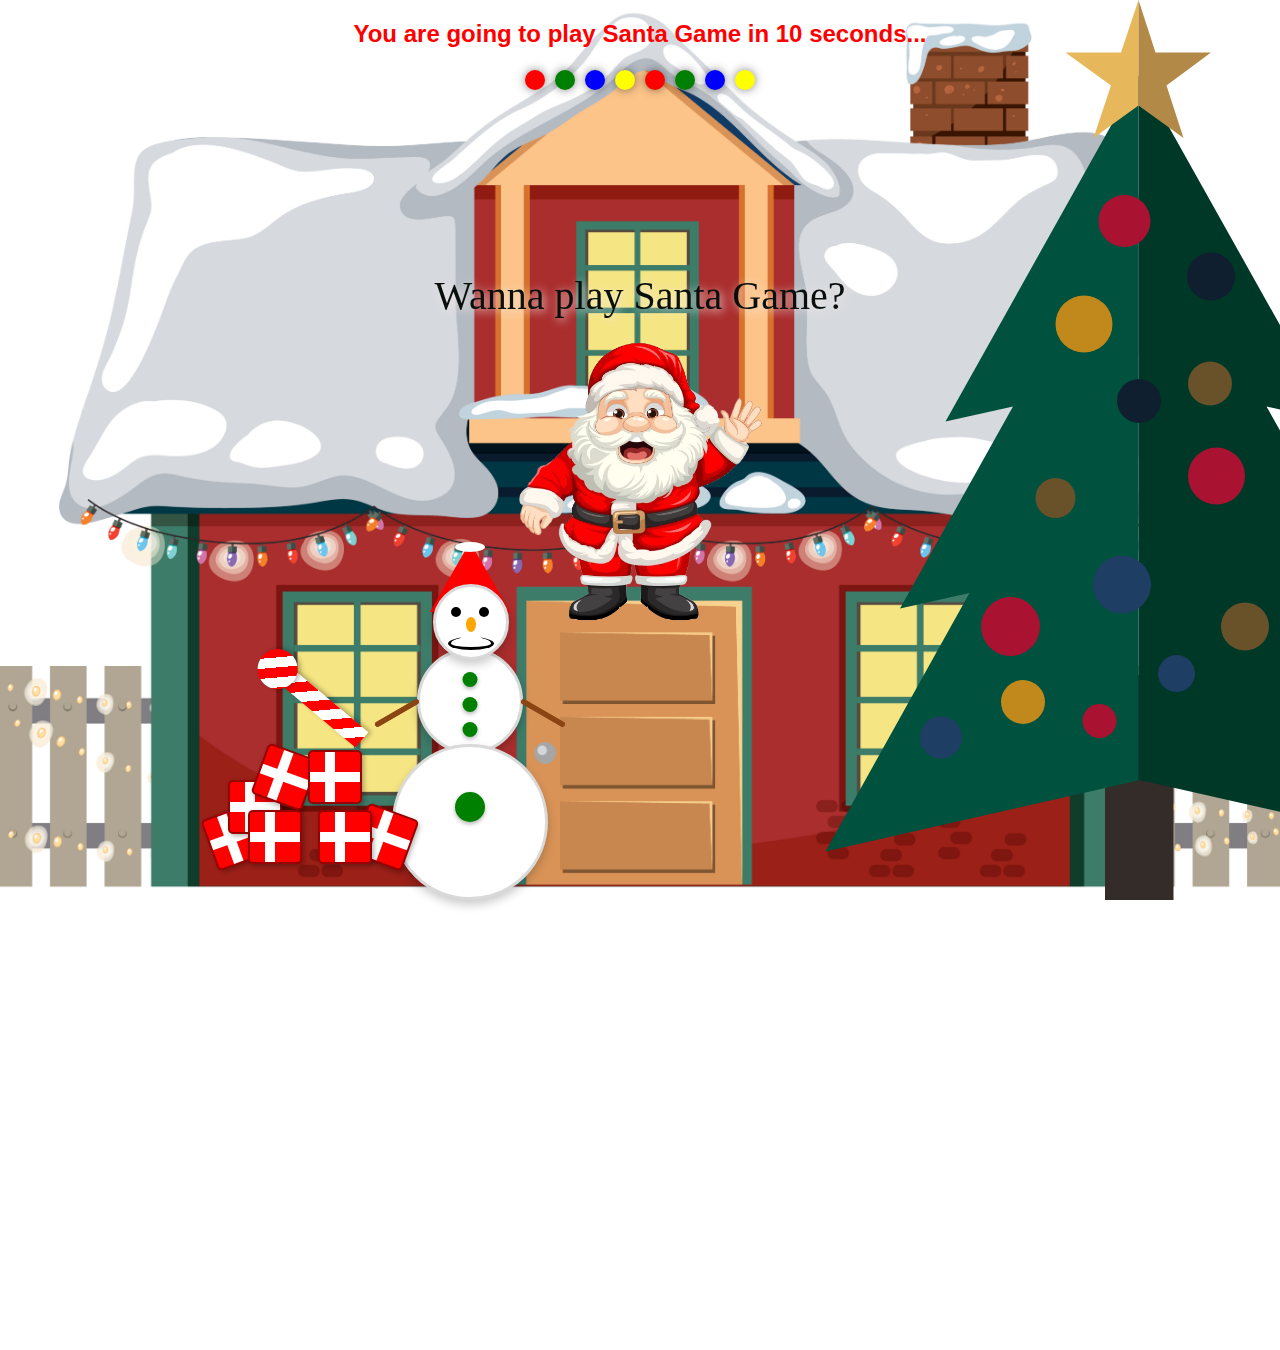
<file: santae/index.html>
<!DOCTYPE html>
<html lang="en">
<head>
  <meta charset="UTF-8">
  <meta name="viewport" content="width=device-width, initial-scale=1.0">
  <title>It's New Year Again</title>
  <link rel="stylesheet" href="styles.css">
</head>
<body style="margin: 0; background: url('assets/house.jpg') no-repeat center center fixed; background-size: cover;">
  
  
 
 

  
  
  <!-- Countdown and message at the top -->
  <div id="countdown-container" style="position: absolute; top: 20px; left: 50%; transform: translateX(-50%); color: red; font-size: 24px; font-weight: bold;">
    You are going to play Santa Game in <span id="countdown-timer">10</span> seconds...
  </div>
  
  <div class="scene">
    <!-- Snowman -->
    <div class="snowman">
      <div class="hat"></div>
      <div class="small snowball face">
        <div class="eye left"></div>
        <div class="eye right"></div>
        <div class="nose"></div>
        <div class="mouth"></div>
      </div>
      <div class="medium snowball">
        <div class="arm left"></div>
        <div class="arm right"></div>
      </div>
      <div class="buttons">
        <div class="button"></div>
        <div class="button"></div>
        <div class="button"></div>
      </div>
      <div class="large snowball">
        <div class="green-button"></div>
      </div>
      <div class="arms">
        <div class="arm left"></div>
        <div class="arm right"></div>
      </div>
    </div>
  </div>
  
  <canvas id="canvas" width="100vw" height="100vh"></canvas>
  <svg version="1.1" id="tree" xmlns="http://www.w3.org/2000/svg" xmlns:xlink="http://www.w3.org/1999/xlink" x="0px" y="0px" viewBox="0 0 125.8 180" style="enable-background:new 0 0 125.8 180;" xml:space="preserve">
    <style type="text/css">
      .st0 { fill: #332C28; }
      .st1 { fill: #00513E; }
      .st2 { fill: #003828; }
      .st3 { fill: #E7B75C; }
      .st4 { fill: #B28947; }
    </style>
    <g>
      <g>
        <rect x="55.9" y="135" class="st0" width="13.7" height="45" />
        <polygon class="st1" points="24,84.3 37.5,81.3 14.9,121.7 28.8,118.6 0,170.3 62.6,156.1 62.6,15.3" />
        <polygon class="st2" points="125.8,170.3 96.9,118.6 110.9,121.7 88.2,81.3 101.7,84.3 62.8,14.9 62.6,15.3 62.6,156.1 62.8,156" />
      </g>
      <g id="lights">
        <g id="blue-lt">
          <circle class="blue-lt g1" cx="70.2" cy="134.7" r="3.7" />
          <circle class="blue-lt g3" cx="23.1" cy="147.5" r="4.2" />
          <circle class="blue-lt g1" cx="59.3" cy="116.9" r="5.8" />
        </g>
        <g id="blue-dk">
          <circle class="blue-dk g3" cx="77.1" cy="55.3" r="4.8" />
          <circle class="blue-dk g1" cx="98.6" cy="148.6" r="4.5" />
          <circle class="blue-dk g2" cx="62.7" cy="80.2" r="4.4" />
        </g>
        <g id="red">
          <circle class="red g1" cx="37" cy="125.3" r="5.9" />
          <circle class="red g1" cx="78.2" cy="95.2" r="5.7" />
          <circle class="red g2" cx="54.8" cy="144.2" r="3.4" />
          <circle class="red g2" cx="59.8" cy="44.2" r="5.2" />
        </g>
        <g id="gold-lt">
          <circle class="gold-lt g1" cx="51.7" cy="64.8" r="5.7" />
          <circle class="gold-lt g2" cx="39.5" cy="140.4" r="4.4" />
        </g>
        <g id="gold-dk">
          <circle class="gold-dk g2" cx="76.9" cy="76.7" r="4.4" />
          <circle class="gold-dk g3" cx="83.9" cy="125.3" r="4.8" />
          <circle class="gold-dk g3" cx="46" cy="99.6" r="4.0" />
        </g>
      </g>
      <polygon class="st3" points="59.1,10.5 48,10.5 57.1,17.1 53.6,27.6 62.6,21.1 62.6,0" />
      <polygon class="st4" points="77.1,10.5 66,10.5 62.6,0 62.6,21.1 71.6,27.6 68.2,17.1" />
    </g>
  </svg>

  <div class="gifts">
    <div class="gift" style="top: 360px; left: 230px; rotate: 20deg;"></div>
    <div class="gift" style="top: 360px; left: 80px; rotate: -20deg;"></div>
    <div class="gift" style="top: 330px; left: 100px;"></div>
    <div class="gift" style="top: 300px; left: 130px; rotate: 20deg;"></div>
    <div class="gift" style="top: 360px; left: 120px;"></div>
    <div class="gift" style="top: 300px; left: 180px;"></div>
    <div class="gift" style="top: 360px; left: 190px;"></div>
  </div>
  <div class="candy-stick"></div>
  <div class="lights">
    <div class="bulb red"></div>
    <div class="bulb green"></div>
    <div class="bulb blue"></div>
    <div class="bulb yellow"></div>
    <div class="bulb red"></div>
    <div class="bulb green"></div>
    <div class="bulb blue"></div>
    <div class="bulb yellow"></div>
  </div>
  <div class="santa-container">
    <div class="santa-text">Wanna play Santa Game?</div>
    <img src="assets/santa.png" alt="Santa" class="santa-image">
    
    
  
  
  </div>
  </div>
  
  

  <script>
   


    // Countdown functionality
    let countdown = 10; // Starting point for countdown
    const countdownDisplay = document.getElementById('countdown-timer');
    const countdownContainer = document.getElementById('countdown-container');

    // Countdown timer function
    const countdownInterval = setInterval(function() {
      countdownDisplay.textContent = countdown; // Display the current countdown value
      countdown--; // Decrement countdown
      if (countdown < 0) {
        clearInterval(countdownInterval); // Stop the countdown
        window.location.href = "game.html"; // Redirect to the game page
      }
    }, 1000); // Update the countdown every second
  </script>
  

</body>
</html>
</file>
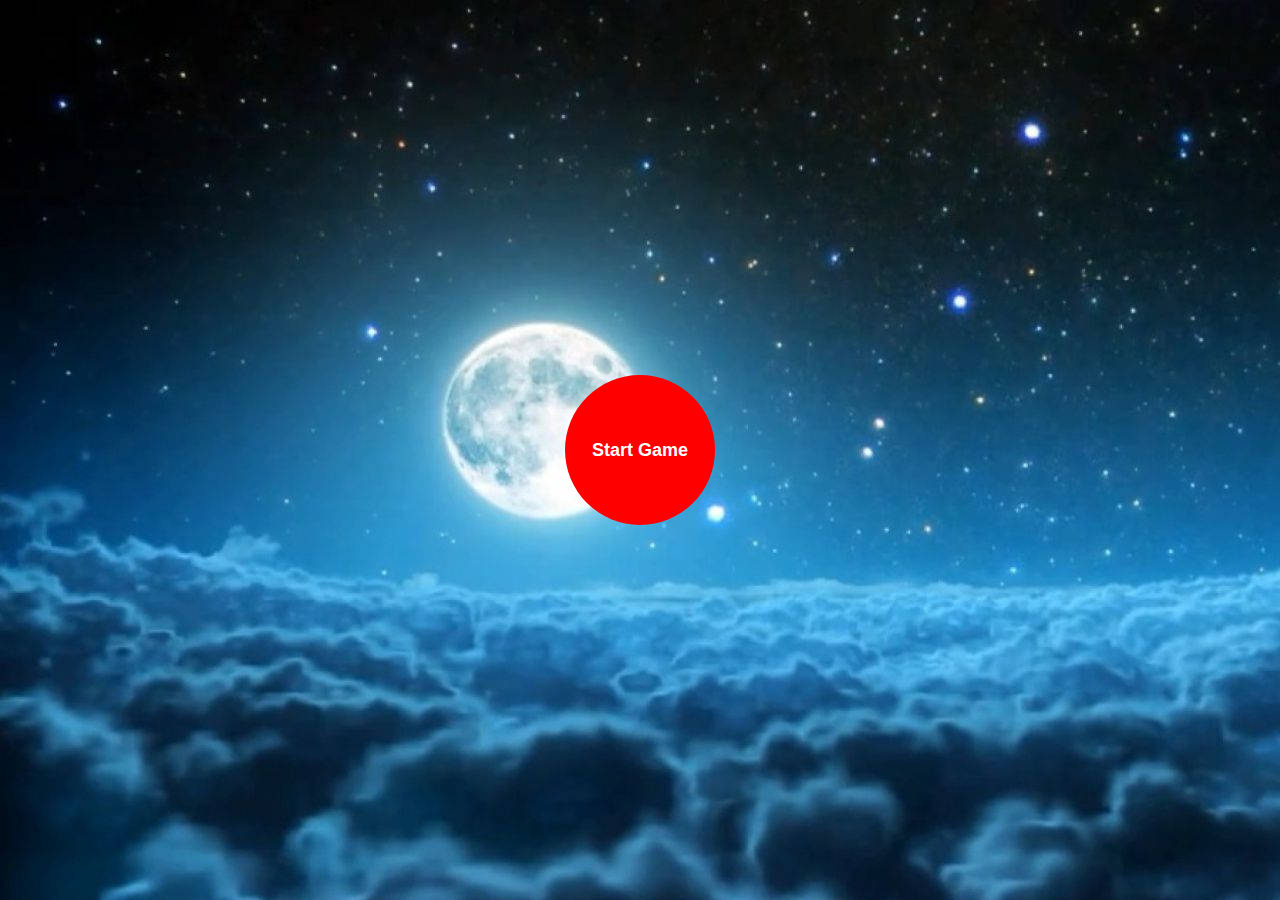
<file: santae/game.html>
<!DOCTYPE html>
<html lang="en">
<head>
  <meta charset="UTF-8">
  <meta name="viewport" content="width=device-width, initial-scale=1.0">
  <title>Santa Chariot Game</title>
  <link rel="stylesheet" href="game.css">
</head>
<body>
  <!-- Start Game Red Circle Button -->
  <div id="start-button" class="start-button">
    Start Game
  </div>

  <!-- Game Container -->
  <div class="game-container" style="display: none;">
    <div class="chariot" id="chariot"></div>
    <div class="obstacle" id="obstacle"></div>
    <div class="score" id="score">Score: 0</div>
    <button id="jump-button">Jump</button>
  </div>

  <!-- Santa Wish Dialog -->
  <div class="wish-dialog" id="wish-dialog">
    <div class="cloud">
      <img src="assets/santa.png" alt="Santa" class="santa-image" />
      <h2>Make a Wish!</h2>
      <input type="text" id="wish-input" placeholder="Your wish..." />
      <button id="submit-wish">Submit Wish</button>
    </div>
  </div>

  <!-- Background Music -->
  <audio id="background-music" loop>
    <source src="assets/index-music.mp3" type="audio/mp3">
    Your browser does not support the audio element.
  </audio>

  <script>
    const startButton = document.getElementById('start-button');
    const gameContainer = document.querySelector('.game-container');
    const backgroundMusic = document.getElementById('background-music');
    const chariot = document.getElementById('chariot');
    const obstacle = document.getElementById('obstacle');
    const scoreDisplay = document.getElementById('score');
    const jumpButton = document.getElementById('jump-button');
    const wishDialog = document.getElementById('wish-dialog');
    const submitWishButton = document.getElementById('submit-wish');
    const wishInput = document.getElementById('wish-input');

    let isJumping = false;
    let score = 0;
    let gameDuration = 45; // Game duration in seconds
    let gameInterval, countdownInterval;

    // Start the game and music when the Start Game button is clicked
    startButton.addEventListener('click', function() {
      // Play background music
      backgroundMusic.play().catch(function(error) {
        console.log("Audio playback failed: ", error); // Log error if playback fails
      });

      // Show the game container
      gameContainer.style.display = 'block';
      startButton.style.display = 'none'; // Hide the start button after it's clicked

      // Start the game logic
      startGame();
    });

    // Jump functionality
    jumpButton.addEventListener('click', () => {
      if (!isJumping) {
        isJumping = true;
        chariot.classList.add('jump');
        setTimeout(() => {
          chariot.classList.remove('jump');
          isJumping = false;
        }, 700); // Adjusted jump duration
      }
    });

    // Collision detection to collect snowballs
    function checkCollision() {
      const chariotRect = chariot.getBoundingClientRect();
      const obstacleRect = obstacle.getBoundingClientRect();

      if (
        chariotRect.right > obstacleRect.left &&
        chariotRect.left < obstacleRect.right &&
        chariotRect.bottom > obstacleRect.top &&
        chariotRect.top < obstacleRect.bottom
      ) {
        collectSnowball();
      }
    }

    // Handle collecting snowballs
    function collectSnowball() {
      score += 1; // Increase score
      scoreDisplay.textContent = `Score: ${score}`;

      // Reset snowball to a random position
      obstacle.style.right = `${Math.random() * window.innerWidth}px`;
      obstacle.style.bottom = `${Math.random() * (window.innerHeight - 200) + 100}px`;
    }

    // Timer functionality
    function startTimer() {
      let timeRemaining = gameDuration;
      countdownInterval = setInterval(() => {
        timeRemaining -= 1;

        // End game when time reaches 0
        if (timeRemaining <= 0) {
          clearInterval(countdownInterval);
          clearInterval(gameInterval);
          endGame();
        }
      }, 1000); // Update every second
    }

    // End game and show wish box
    function endGame() {
      obstacle.style.animation = 'none'; // Stop the obstacle
      chariot.style.animation = 'none'; // Stop the chariot
      wishDialog.style.display = 'block'; // Show the wish dialog
    }

    // Handle wish submission
    submitWishButton.addEventListener('click', () => {
      const wish = wishInput.value;
      if (wish) {
        alert(`Your wish "${wish}" will be granted!`);
      }
      location.reload(); // Reload the game after submitting the wish
    });

    // Start the game logic
    function startGame() {
      // Start snowball movement after 45 seconds
      setTimeout(() => {
        obstacle.style.animation = 'moveObstacle 3s linear infinite, moveUpDown 2s ease-in-out infinite';
        gameInterval = setInterval(checkCollision, 100); // Check collision every 100ms
      }, 1000); // Delay for 1 second to sync with countdown

      startTimer(); // Start the timer
    }
  </script>

</body>
</html>
</file>
<file: santae/styles.css>
/* General Styles */
body {
    margin: 0;
    font-family: Arial, sans-serif;
    background: url('assets/house.jpg') no-repeat center center fixed; /* Correct relative path */
    background-size: cover; /* Ensures the image covers the entire viewport */
    display: flex;
    justify-content: center;
    align-items: center;
    height: 80vh;
    overflow: hidden; /* Prevent scrollbars */
}

.scene {
    position: relative;
    width: 100%;
    height: 100%;
}

/* Snowman Structure */
.snowman {
    position:absolute;
    bottom: -180px;
    left:470px;
    transform: translateX(-50%);
    display: flex;
    flex-direction: column;
    align-items: center;
}

/* Snowballs */
.snowball {
    background: #FFFFFF;
    border: 3px solid #D9D9D9;
    border-radius: 50%;
    box-shadow: 0 5px 10px rgba(0, 0, 0, 0.2);
}

.large {
    width: 150px;
    height: 150px;
    margin-top:-10px;
}
.green-button {
    position: absolute;
    top: 180px; /* Adjust to position the button vertically */
    left: 50%;
    transform: translateX(-50%);
    width: 30px; /* Width of the button */
    height: 30px; /* Height of the button */
    background: green; /* Button color */
    border-radius: 50%; /* Makes the button circular */
    box-shadow: 0 2px 4px rgba(0, 0, 0, 0.3); /* Optional: Adds depth */
}


.medium {
    width: 100px;
    height: 100px;
    margin-top: -40px; /* Adjust overlap */
}

.small {
    position: absolute;
    top: -28px; /* Adjust this to position the face */
    left: 25%;
    transform: translateX(-50%);
    width: 70px;
    height: 70px;
    background: #FFFFFF;
    border: 3px solid #D9D9D9;
    border-radius: 50%;
    box-shadow: 0 5px 10px rgba(0, 0, 0, 0.2);
}

/* Hat */
.hat {
    position: absolute;
    top: -70px; /* Position above the small snowball */
    left: 50%;
    transform: translateX(-50%);
    width: 0;
    height: 0;
    border-left: 40px solid transparent; /* Left slant of the cone */
    border-right: 40px solid transparent; /* Right slant of the cone */
    border-bottom: 70px solid red; /* Cone color */
}

.hat::after {
    content: '';
    position: absolute;
    bottom: -10px;
    left: -15px;
    width: 30px;
    height: 10px;
    background: white;
    border-radius: 50%; /* Makes the pom-pom round */
}

/* Buttons */
.buttons {
    position: absolute;
    display: flex;
    flex-direction: column;
    gap: 10px; /* Space between buttons */
    top: 60px; /* Adjust this to position the buttons vertically */
    left: 50%;
    transform: translateX(-50%);
}

.button {
    width: 15px;
    height: 15px;
    background: green;
    border-radius: 50%; /* Makes the buttons circular */
    box-shadow: 0 2px 4px rgba(0, 0, 0, 0.3); /* Add a slight shadow for depth */
}





/* Face */
.face {
    position: relative;
}

.face .eye {
    width: 10px;
    height: 10px;
    background: black;
    border-radius: 50%;
    position: absolute;
}

.face .eye.left {
    left: 15px;
    top: 20px;
}

.face .eye.right {
    left: 43px;
    top: 20px;
}

.face .nose {
    width: 10px;
    height: 15px;
    background: orange;
    position: absolute;
    top: 30px;
    left: 35px;
    transform: translateX(-50%);
    border-radius: 50%;
}

.face .mouth {
    width: 40px;
    height: 10px; /* Adjust the height for a larger smile curve */
    background: transparent;
    border: 3px solid black;
    border-radius: 70%; /* Creates the curve */
    border-top: none; /* Removes the top part of the circle */
    position: absolute;
    top: 50px; /* Adjust to position the mouth correctly */
    left: 50%;
    transform: translateX(-50%);
}
.arm {
    position: absolute;
    width: 50px; /* Length of the arm */
    height: 5px; /* Thickness of the arm */
    background: #8B4513; /* Arm color (brown) */
    border-radius: 3px; /* Rounded edges for a more natural look */
}

.arm.left {
    top: 35%; /* Adjust to position relative to the medium snowball */
    left: -20px; /* Move to the left side */
    transform: translateY(-50%) rotate(-30deg); /* Adjust the angle */
}

.arm.right {
    top: 35%; /* Adjust to position relative to the medium snowball */
    right: -20px; /* Move to the right side */
    transform: translateY(-50%) rotate(30deg); /* Adjust the angle */
}
body{
    margin: 0%;
    padding: 0%;
    background: radial-gradient(circle at 50% 55%, hsl(212, 55%, 53%), hsl(212, 55%, 43%), hsl(212, 55%, 23%));
    background-repeat: no-repeat;
    background-position: center center;
    background-size: 90% 100%;
    overflow: hidden;
}
#tree{
    z-index: 1;
    width: 100vw;
    height: 100vh;
    display: block;
    margin: 0 auto;
    padding-top: 10px;
    position: absolute;
    bottom: 0px;
    right: -500px;
}
#canvas{
    position: absolute;
    z-index: 2;
    height: 100vh;
    width: 100vw;
}
.red{
    fill: #aa1231;
    -webkit-animation: 0.6s red-flash ease-in-out infinite;
    animation: 0.6s red-flash ease-in-out infinite;
}
@-webkit-keyframes red-flash{
    40%{
        fill: #ea385c;
    }
    80%{
        fill: #aa1231;
    }
}
@keyframes red-flash{
    40%{
        fill: #ea385c;
    }
    80%{
        fill: #aa1231;
    }
}
.gold-lt{
    fill: #c1881c;
    -webkit-animation: 0.6s gold-lt-flash ease-in-out infinite;
    animation: 0.6s gold-lt-flash ease-in-out infinite;
}
@-webkit-keyframes gold-lt-flash{
    40%{
        fill: #e7b75c;
    }
    80%{
        fill: #c1881c;
    }
}
@keyframes gold-lt-flash{
    40%{
        fill: #e7b75c;
    }
    80%{
        fill: #c1881c;
    }
}
.blue-lt{
    fill: #1f3e64;
    -webkit-animation: 0.6s blue-lt-flash ease-in-out infinite;
    animation: 0.6s blue-lt-flash ease-in-out infinite;
}
@-webkit-keyframes blue-lt-flash{
    40%{
        fill: #386fb1;
    }
    80%{
        fill: #1f3e64;
    }
}
@keyframes blue-lt-flash{
    40%{
        fill: #386fb1;
    }
    80%{
        fill: #1f3e64;
    }
}
.blue-dk{
    fill: #0f1f2f;
    -webkit-animation: 0.6s blue-dk-flash ease-in-out infinite;
    animation: 0.6s blue-dk-flash ease-in-out infinite;
}
@-webkit-keyframes blue-dk-flash{
    40%{
        fill: #28527c;
    }
    80%{
        fill: #0f1f2f;
    }
}
@keyframes blue-dk-flash{
    40%{
        fill: #28527c;
    }
    80%{
        fill: #0f1f2f;
    }
}
.gold-dk{
    fill: #69512a;
    -webkit-animation: 0.6s gold-dk-flash ease-in-out infinite;
    animation: 0.6s gold-dk-flash ease-in-out infinite;
}
@-webkit-keyframes gold-dk-flash{
    40%{
        fill: #b28947;
    }
    80%{
        fill: #69512a;
    }
}
@keyframes gold-dk-flash{
    40%{
        fill: #b28947;
    }
    80%{
        fill: #69512a;
    }
}
.g1{
    -webkit-animation-delay: 0s;
    animation-delay: 0s;
}
.g2{
    -webkit-animation-delay: 0.4s;
    animation-delay: 0.4s;
}
.g3{
    -webkit-animation-delay: 0.8s;
    animation-delay: 0.8s;
}
/* Gift Container */
.gifts {
    position: absolute;
    bottom: 50px; /* Adjust position near the snowman */
    left: 50%; /* Center the stack horizontally */
    transform: translateX(-50%); /* Ensure it stays centered */
    display: flex;
    flex-direction: column; /* Stack gifts vertically */
    gap: 0px; /* Space between gifts */
  }
  
  /* Individual Gift */
  .gift {
    width: 50px;
    height: 50px;
    background-color: red;
    position: absolute;
    bottom: 30px;
    border: 2px solid #900; /* Slight border for a realistic effect */
    border-radius: 5px; /* Slight rounding for box edges */
    box-shadow: 2px 2px 5px rgba(0, 0, 0, 0.3); /* Adding a shadow effect for depth */
    transition: transform 0.3s ease; /* Smooth scale effect on hover */
  }
  
  /* Gift Container */
.gifts {
    position: absolute;
    bottom: -450px; /* Adjust position near the snowman */
    left: 60%; /* Center the gifts container */
    transform: translateX(-50%); /* Ensure the container is centered */
    display: block;
    width: 100%; /* Ensure the container takes full width */
    height: 100%;
    z-index: 2;
  }
  
  /* Individual Gift */
  .gift {
    width: 50px;
    height: 50px;
    background-color: red;
    position: absolute;
    border: 2px solid #900;
    border-radius: 5px;
    box-shadow: 2px 2px 5px rgba(0, 0, 0, 0.3); /* Adding a shadow effect for depth */
    transition: transform 0.3s ease; /* Smooth scale effect on hover */
  }
  
  /* Gift Hover Effect */
  .gift:hover {
    transform: scale(1.1); /* Slightly enlarge the gift on hover */
  }
  
  /* Horizontal Ribbon */
  .gift::before {
    content: "";
    position: absolute;
    top: 50%;
    left: 0;
    width: 100%;
    height: 10px;
    background-color: white;
    transform: translateY(-50%);
  }
  
  /* Vertical Ribbon */
  .gift::after {
    content: "";
    position: absolute;
    left: 40%;
    top: 0;
    width: 10px;
    height: 100%;
    background-color: white;
    transform: translateX(-50%);
  }
  /* Candy Stick */
.candy-stick {
  position: absolute;
  top: 650px; /* Adjust this to place it at the top of the stack */
  left: 25%; /* Center align horizontally with the stack */
  rotate: -50deg;
  transform: translateX(-50%);
  width: 20px; /* Width of the stick */
  height: 100px; /* Height of the stick */
  background: repeating-linear-gradient(
    45deg,
    red,
    red 10px,
    white 10px,
    white 20px
  );
  border-radius: 10px 10px 0 0; /* Round top corners */
  box-shadow: 2px 2px 5px rgba(0, 0, 0, 0.3); /* Add depth */
  z-index: 3; /* Ensure it appears above the gifts */
}

/* Candy Stick Curved Top */
.candy-stick::before {
  content: "";
  position: absolute;
  top: -30px; /* Adjust to form the curved hook */
  left: -10px; /* Offset to align with the stick */
  width: 40px; /* Width of the curve */
  height: 40px; /* Height of the curve */
  border-radius: 50%; /* Make it circular */
  background: repeating-linear-gradient(
    45deg,
    red,
    red 10px,
    white 10px,
    white 20px
  );
  box-shadow: 2px 2px 5px rgba(0, 0, 0, 0.3); /* Add depth */
}
 /* Twinkling Lights */

/* Lights Container */
.lights {
    display: flex;
    justify-content: center;
    gap: 10px;
    margin-top: 20px;
    position: fixed;
    top: 50px; /* Adjust this to position lights at the desired height */
    width: 100%;
    pointer-events: none; /* So it doesn't interfere with interactions */
  }
  
  /* Light Bulbs */
  .bulb {
    width: 20px;
    height: 20px;
    border-radius: 50%;
    box-shadow: 0 0 10px rgba(0, 0, 0, 0.5);
    animation: twinkle 1.5s infinite alternate;
  }
  
  /* Bulb Colors */
  .red {
    background-color: red;
  }
  
  .green {
    background-color: green;
  }
  
  .blue {
    background-color: blue;
  }
  
  .yellow {
    background-color: yellow;
  }
  
  /* Twinkling Animation */
  @keyframes twinkle {
    0% {
      opacity: 0.5;
      transform: scale(0.9);
    }
    100% {
      opacity: 1;
      transform: scale(1.1);
    }
  }
  /* Container for Santa and text */
.santa-container {
    position: absolute;
    top: 50%;
    left: 50%;
    transform: translate(-50%, -50%);
    text-align: center; /* Aligns text and image */
  }
  
  /* Text Styling */
  .santa-text {
    font-family: 'Caveat', cursive; /* Stylish font */
    font-size: 2.5rem; /* Medium-large size */
    color: #080f0c; /* White text for contrast */
    margin-bottom: 20px; /* Space between text and Santa image */
    animation: fade-in 3s infinite alternate, glow 2s infinite; /* Animations */
    text-shadow: 2px 2px 10px #f4e9e9; /* Glowing effect */
  }
  
  /* Santa Image */
  .santa-image {
    width: 250px; /* Adjust size */
    cursor: pointer;
    animation: bounce 2s infinite;
  }
  
  /* Keyframes for bouncing animation */
  @keyframes bounce {
    0%, 100% {
      transform: translateY(0);
    }
    50% {
      transform: translateY(-20px);
    }
  }
  
  /* Keyframes for fading in and out */
  @keyframes fade-in {
    from {
      opacity: 0.5;
    }
    to {
      opacity: 1;
    }
  }
  
  /* Keyframes for glowing effect */
  @keyframes glow {
    0% {
      text-shadow: 2px 2px 5px #ff4d4d;
    }
    100% {
      text-shadow: 2px 2px 20px #ff4d4d;
    }
  }
</file>
<file: santae/game.css>
/* Night Sky with Blinking Stars */
body {
    margin: 0;
    padding: 0;
    background: radial-gradient(circle, #001d3d 60%, #000814 100%);
    overflow: hidden;
    font-family: Arial, sans-serif;
  }
  
  .game-container::before {
    content: '';
    position: absolute;
    width: 100%;
    height: 100%;
    background: transparent;
    z-index: -1;
    animation: starsBlinking 2s infinite;
  }
  
  /* Starry Background */
  body::after {
    content: '';
    position: fixed;
    top: 0;
    left: 0;
    width: 100%;
    height: 100%;
    background: url('assets/night-sky.jpg') repeat;
    z-index: -2;
  }
  
  /* Blinking Stars Animation */
  @keyframes starsBlinking {
    0% {
      opacity: 0.9;
    }
    50% {
      opacity: 0.9;
    }
    100% {
      opacity: 0.9;
    }
  }
  
  /* Game Container */
  .game-container {
    position: relative;
    width: 100%;
    height: 100vh;
    overflow: hidden;
  }
  
  /* Santa Chariot */
  .chariot {
    position: absolute;
    bottom: 100px;
    left: 80px;
    width: 150px;
    height: 450px;
    background: url('assets/chariot.png') no-repeat center center;
    background-size: contain;
    animation: moveChariot 1s ease-in-out infinite; /* Make the chariot "slide" back and forth */
   transition: top 0.5s;
    
 
  }
  @keyframes moveChariot {
    0% {
      transform: translateX(0); /* Start from the original position */
    }
    50% {
      transform: translateX(15px); /* Move slightly to the right */
    }
    100% {
      transform: translateX(0); /* Return to the original position */
    }
  }
  .chariot.jump {
    animation: jumpAnimation 0.5s linear;
  }
  @keyframes jumpAnimation {
    0% {
      bottom: 200px;
    }
    40% {
      bottom: 500px;
    }
    80% {
      bottom: 650px;
    }
  }
  
  
  
  
  /* Snowball Obstacle */
  .obstacle {
    position: absolute;
    bottom: 100px;
    right: 0;
    width: 80px;
    height: 100px;
    background: url('assets/snowball.png') no-repeat center center;
    background-size: contain;
    animation: moveObstacle 3s linear infinite, moveUpDown 2s ease-in-out infinite;
   
  }
  
  @keyframes moveObstacle {
    0% { right: -50px; }
    100% { right: 100%; }
  }
  
  @keyframes moveUpDown {
    0%, 100% { transform: translateY(0); }
    50% { transform: translateY(-50px); }
  }
  
  
  /* Jump Button */
  #jump-button {
    position: fixed;
    bottom: 20px;
    left: 50%;
    transform: translateX(-50%);
    padding: 10px 20px;
    font-size: 20px;
    background-color: red;
    color: white;
    border: none;
    border-radius: 5px;
    cursor: pointer;
  }
  /* Score display */
.score {
    position: absolute;
    top: 20px;
    left: 20px;
    color: white;
    font-size: 24px;
    font-family: 'Arial', sans-serif;
  }
  /* Wish Dialog */
.wish-dialog {
    display: none;
    position: fixed;
    top: 50%;
    left: 50%;
    transform: translate(-50%, -50%);
    background-color: #f0f0f0;
    padding: 20px;
    border-radius: 15px;
    box-shadow: 0 0 20px rgba(0, 0, 0, 0.5);
    text-align: center;
    width: 300px;
  }
  
  .cloud {
    position: relative;
    background: #fff;
    border-radius: 20px;
    padding: 30px;
    box-shadow: 0 0 10px rgba(0, 0, 0, 0.5);
  }
  
  .santa-image {
    width: 100px;
    height: auto;
    margin-bottom: 20px;
    background-image: url('assets/santa.png');
    background-size: cover;
    background-position: center;
  }
  
  
  
  h2 {
    font-family: 'Comic Sans MS', cursive, sans-serif;
    color: #d16f2b;
  }
  
  input {
    padding: 10px;
    width: 100%;
    margin-bottom: 15px;
    border-radius: 5px;
    border: 1px solid #ccc;
  }
  
  button {
    padding: 10px 20px;
    background-color: #d16f2b;
    color: white;
    border: none;
    border-radius: 5px;
    cursor: pointer;
  }
  
  button:hover {
    background-color: #ff4500;
  }
  .start-button {
    width: 150px;
    height: 150px;
    background-color: red;
    color: white;
    font-size: 18px;
    text-align: center;
    line-height: 150px;
    border-radius: 50%;
    cursor: pointer;
    position: absolute;
    top: 50%;
    left: 50%;
    transform: translate(-50%, -50%);
    font-weight: bold;
    display: inline-block;
  }
</file>
